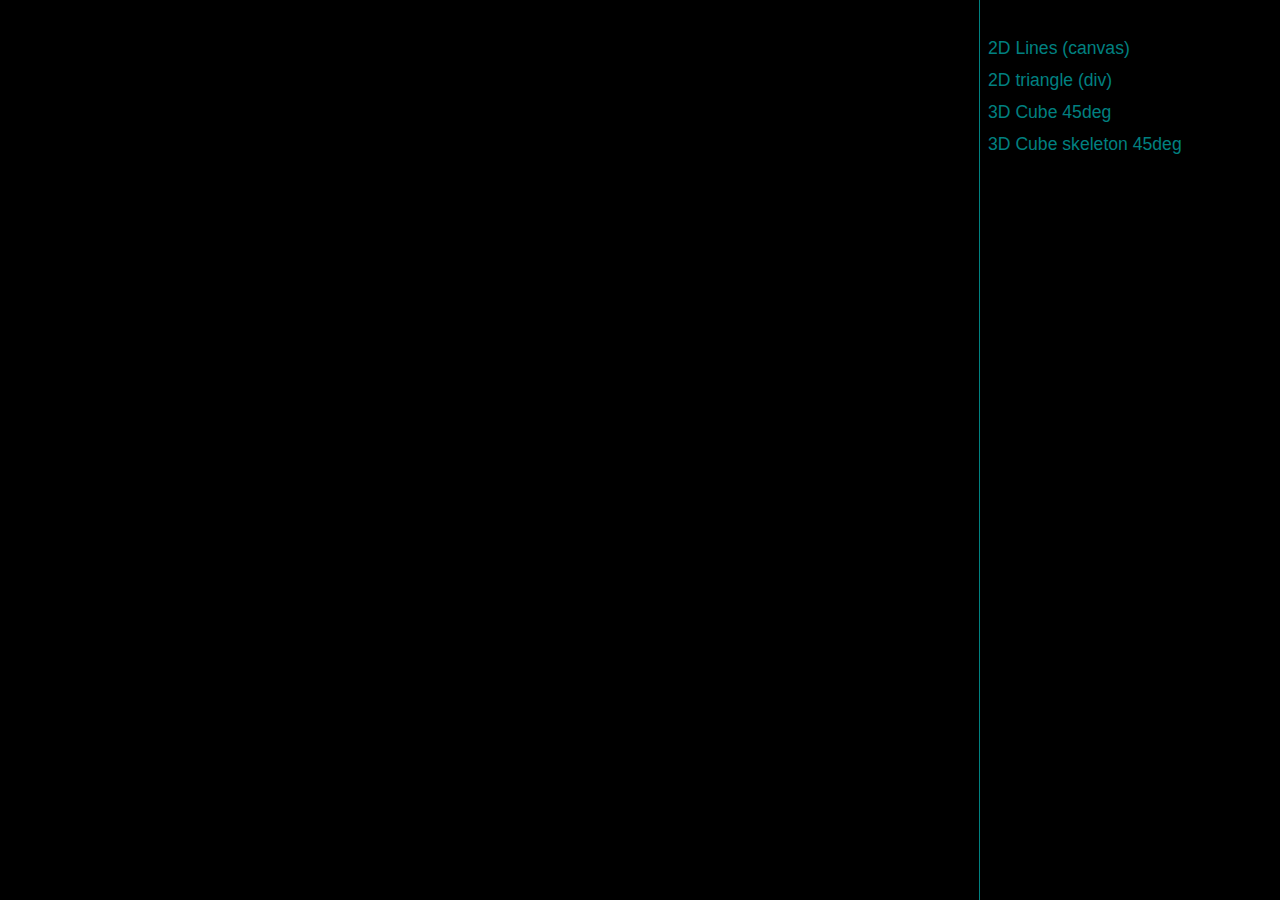
<file: index.html>
<!DOCTYPE html>
<html>
	<head>
		<link href="./theme.css" rel="stylesheet" type="text/css" />
		<link href="./normalize.css" rel="stylesheet" type="text/css" />
		<link href="./index.css" rel="stylesheet" type="text/css" />
		<title>Hey dela01! I know you are watching ;)</title>
	</head>
	<body>
		<section class="main">
			<div class="main-page">
				<iframe id="page" scrolling="no">
				</iframe>
			</div>
			<div class="main-sidebar">
				<iframe id="sidebar" scrolling="no">
				</iframe>
			</div>
		</section>

		<script>
			const PAGE_ID = "page";
			const SIDEBAR_ID = "sidebar";

			document.addEventListener("DOMContentLoaded", run);
			function run() {
				_attachSidebar();
				_listenAppChange();
			}

			function _attachSidebar() {
				const sidebar = document.getElementById(SIDEBAR_ID);
				sidebar.src = "./views/sidebar.html"
			}

			function _listenAppChange() {
				window.addEventListener("message", ({ data }) => {
					if(data[0] === "appSelectionChange") {
						const file = data[1];
						const url = `./apps/${file}`;
						const page = document.getElementById(PAGE_ID);
						page.src = url;
					}
				}, false);
			}
		</script>
	</body>
</html>
</file>
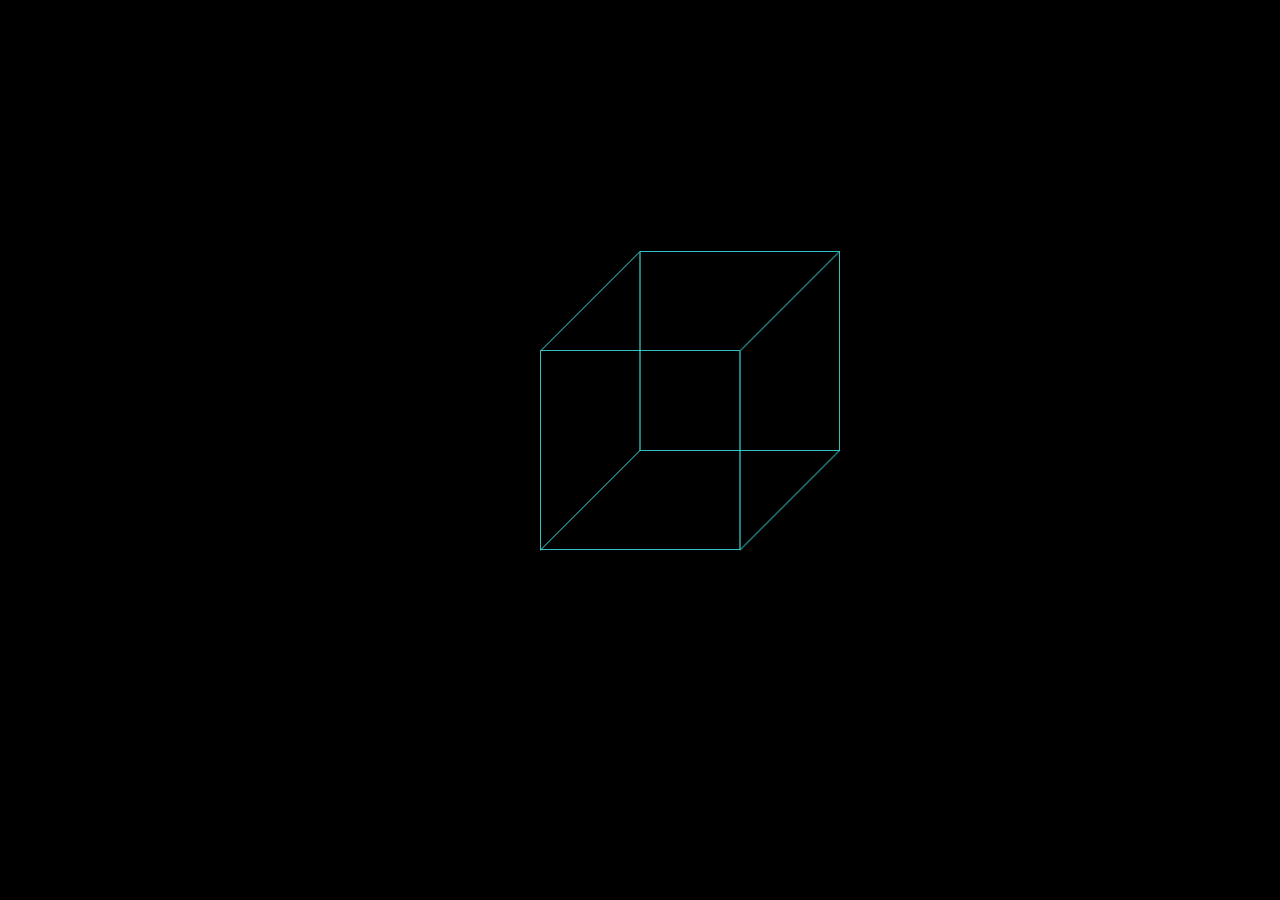
<file: apps/cube-skeleton45.html>
<!DOCTYPE html>
<html>
	<head>
		<link href="../theme.css" rel="stylesheet" type="text/css" />
		<link href="../normalize.css" rel="stylesheet" type="text/css" />

		<style>
			:root {
				/**
				 * CONSTANTS
				 */
				--FULL_ANGLE: 90;

				/**
				 * DYNAMIC
				 */
				--cube-size: 200px;
				--border-size: 1px;

				--perspective-x: 45;
				--perspective-y: 45;

				--cube-height: var(--cube-size);
				--cube-width: var(--cube-size);

				/**
				 * CALCULATED
				 */
				--centerX: calc(50% - calc(var(--cube-width) / 2));
				--centerY: calc(50% - calc(var(--cube-height) / 2));


				--perspective-x-percentage: calc(1% * var(--perspective-x));
				--perspective-y-percentage: calc(1% * var(--perspective-y));
				--perspective-x-deg: calc(1deg * var(--perspective-x));
				--perspective-y-deg: calc(1deg * var(--perspective-y));
			}
			.app {
				width: 100%;
				height: 100%;
			}

			.front,
			.bottom,
			.top,
			.left,
			.right,
			.back {
				border: var(--border-size) solid var(--primary-color-light);
				opacity: 0.5;
				position: absolute;
				box-sizing: border-box;
				-moz-box-sizing: border-box;
				-webkit-box-sizing: border-box;
			}

			.front {
				width: var(--cube-width);
				height: var(--cube-height);
				top: var(--centerY);
				left: var(--centerX);
			}

			.bottom {
				width: var(--cube-width);
				height: calc(var(--cube-height) / (var(--FULL_ANGLE) / var(--perspective-y)));
				top: calc(var(--centerY) - var(--border-size));
				left: var(--centerX);
				transform:
					translate(25%, calc(100% + var(--border-size)))
					skewX(calc(-1 * var(--perspective-x-deg)))
				;
			}

			.top {
				width: var(--cube-width);
				height: calc(var(--cube-height) / (var(--FULL_ANGLE) / var(--perspective-y)));
				top: var(--centerY);
				left: var(--centerX);
				transform:
					translate(25%, calc(-100% + var(--border-size)))
					skewX(calc(-1 * var(--perspective-x-deg)))
				;
			}

			.left {
				width: calc(var(--cube-width) / (var(--FULL_ANGLE) / var(--perspective-x)));
				height: var(--cube-height);
				top: calc(var(--centerY) + var(--border-size));
				left: var(--centerX);
				transform:
					translate(0, -25%)
					skewY(calc(-1 * var(--perspective-y-deg)))
				;
			}

			.right {
				width: calc(var(--cube-width) / (var(--FULL_ANGLE) / var(--perspective-x)));
				height: var(--cube-height);
				top: calc(var(--centerY) + var(--border-size));
				left: var(--centerX);
				transform:
					translate(200%, -25%)
					skewY(calc(-1 * var(--perspective-y-deg)))
				;
			}

			.back {
				--offset-x-divider: calc(var(--FULL_ANGLE) / var(--perspective-x));
				--offset-x: calc(var(--cube-width) / var(--offset-x-divider));
				--offset-y-divider: calc(var(--FULL_ANGLE) / var(--perspective-y));
				--offset-y: calc(var(--cube-width) / var(--offset-y-divider));
				width: var(--cube-width);
				height: var(--cube-height);
				top: calc(var(--centerY) + var(--border-size));
				left: var(--centerX);
				transform: 
					translate(var(--offset-x), calc(-1 * var(--offset-y)))
				;
			}

		</style>
	</head>
	<body>
		<div class="app">
			<div class="front"></div>
			<div class="bottom"></div>
			<div class="top"></div>
			<div class="left"></div>
			<div class="right"></div>
			<div class="back"></div>
		</div>
		<script>
			document.addEventListener("DOMContentLoaded", run);
			function run() {
				
			}
		</script>
	</body>
</html>
</file>
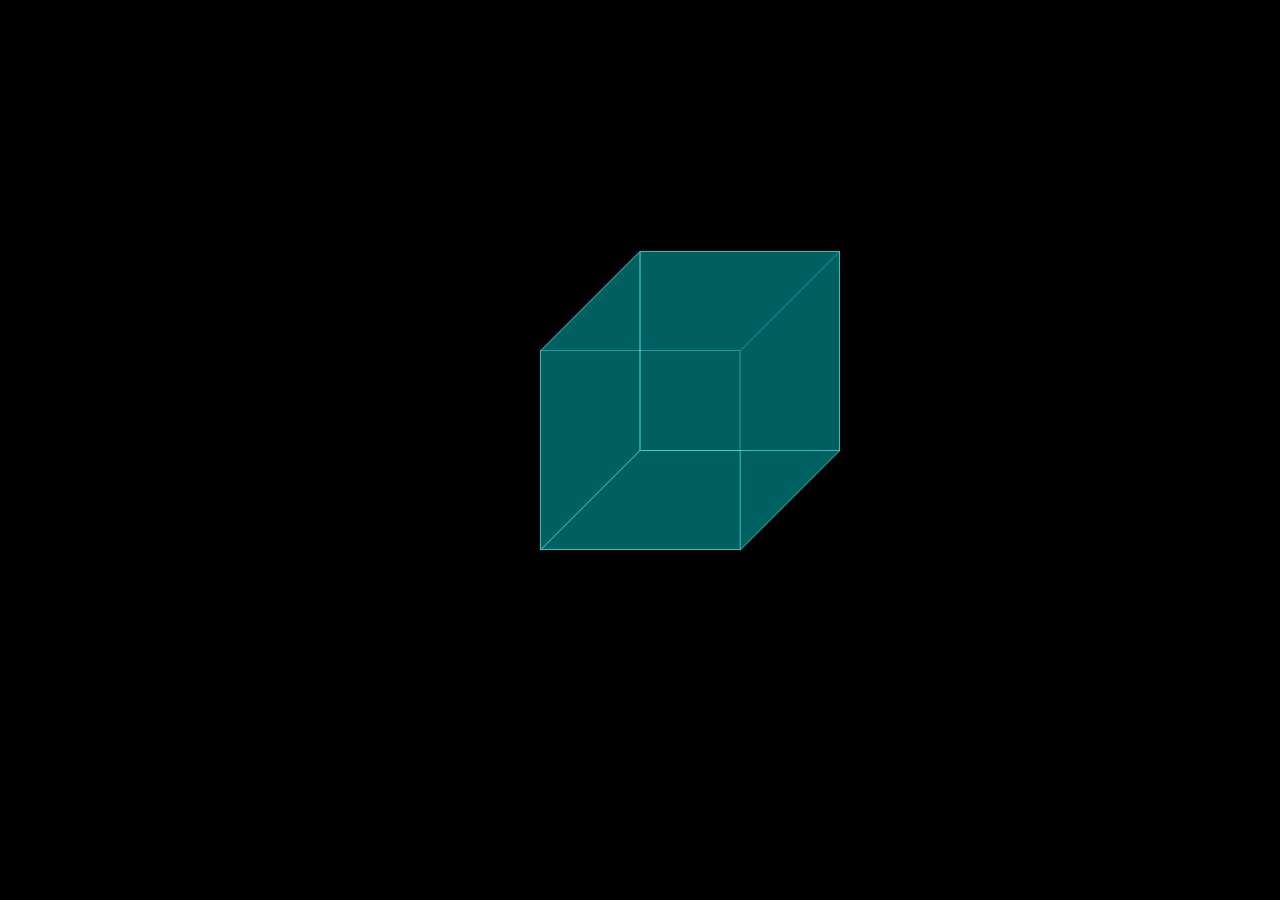
<file: apps/cube45.html>
<!DOCTYPE html>
<html>
	<head>
		<link href="../theme.css" rel="stylesheet" type="text/css" />
		<link href="../normalize.css" rel="stylesheet" type="text/css" />

		<style>
			:root {
				/**
				 * CONSTANTS
				 */
				--FULL_ANGLE: 90;

				/**
				 * DYNAMIC
				 */
				--cube-size: 200px;
				--border-size: 1px;

				--perspective-x: 45;
				--perspective-y: 45;

				--cube-height: var(--cube-size);
				--cube-width: var(--cube-size);

				/**
				 * CALCULATED
				 */
				--centerX: calc(50% - calc(var(--cube-width) / 2));
				--centerY: calc(50% - calc(var(--cube-height) / 2));


				--perspective-x-percentage: calc(1% * var(--perspective-x));
				--perspective-y-percentage: calc(1% * var(--perspective-y));
				--perspective-x-deg: calc(1deg * var(--perspective-x));
				--perspective-y-deg: calc(1deg * var(--perspective-y));
			}
			.app {
				width: 100%;
				height: 100%;
			}

			.front,
			.bottom,
			.top,
			.left,
			.right,
			.back {
				border: var(--border-size) solid var(--primary-color-light);
				background-color: var(--primary-color);
				opacity: 0.5;
				position: absolute;
				box-sizing: border-box;
				-moz-box-sizing: border-box;
				-webkit-box-sizing: border-box;
			}

			.front {
				width: var(--cube-width);
				height: var(--cube-height);
				top: var(--centerY);
				left: var(--centerX);
			}

			.bottom {
				width: var(--cube-width);
				height: calc(var(--cube-height) / (var(--FULL_ANGLE) / var(--perspective-y)));
				top: calc(var(--centerY) - var(--border-size));
				left: var(--centerX);
				transform:
					translate(25%, calc(100% + var(--border-size)))
					skewX(calc(-1 * var(--perspective-x-deg)))
				;
			}

			.top {
				width: var(--cube-width);
				height: calc(var(--cube-height) / (var(--FULL_ANGLE) / var(--perspective-y)));
				top: var(--centerY);
				left: var(--centerX);
				transform:
					translate(25%, calc(-100% + var(--border-size)))
					skewX(calc(-1 * var(--perspective-x-deg)))
				;
			}

			.left {
				width: calc(var(--cube-width) / (var(--FULL_ANGLE) / var(--perspective-x)));
				height: var(--cube-height);
				top: calc(var(--centerY) + var(--border-size));
				left: var(--centerX);
				transform:
					translate(0, -25%)
					skewY(calc(-1 * var(--perspective-y-deg)))
				;
			}

			.right {
				width: calc(var(--cube-width) / (var(--FULL_ANGLE) / var(--perspective-x)));
				height: var(--cube-height);
				top: calc(var(--centerY) + var(--border-size));
				left: var(--centerX);
				transform:
					translate(200%, -25%)
					skewY(calc(-1 * var(--perspective-y-deg)))
				;
			}

			.back {
				--offset-x-divider: calc(var(--FULL_ANGLE) / var(--perspective-x));
				--offset-x: calc(var(--cube-width) / var(--offset-x-divider));
				--offset-y-divider: calc(var(--FULL_ANGLE) / var(--perspective-y));
				--offset-y: calc(var(--cube-width) / var(--offset-y-divider));
				width: var(--cube-width);
				height: var(--cube-height);
				top: calc(var(--centerY) + var(--border-size));
				left: var(--centerX);
				transform: 
					translate(var(--offset-x), calc(-1 * var(--offset-y)))
				;
			}

		</style>
	</head>
	<body>
		<div class="app">
			<div class="front"></div>
			<div class="bottom"></div>
			<div class="top"></div>
			<div class="left"></div>
			<div class="right"></div>
			<div class="back"></div>
		</div>
		<script>
			document.addEventListener("DOMContentLoaded", run);
			function run() {
				
			}
		</script>
	</body>
</html>
</file>
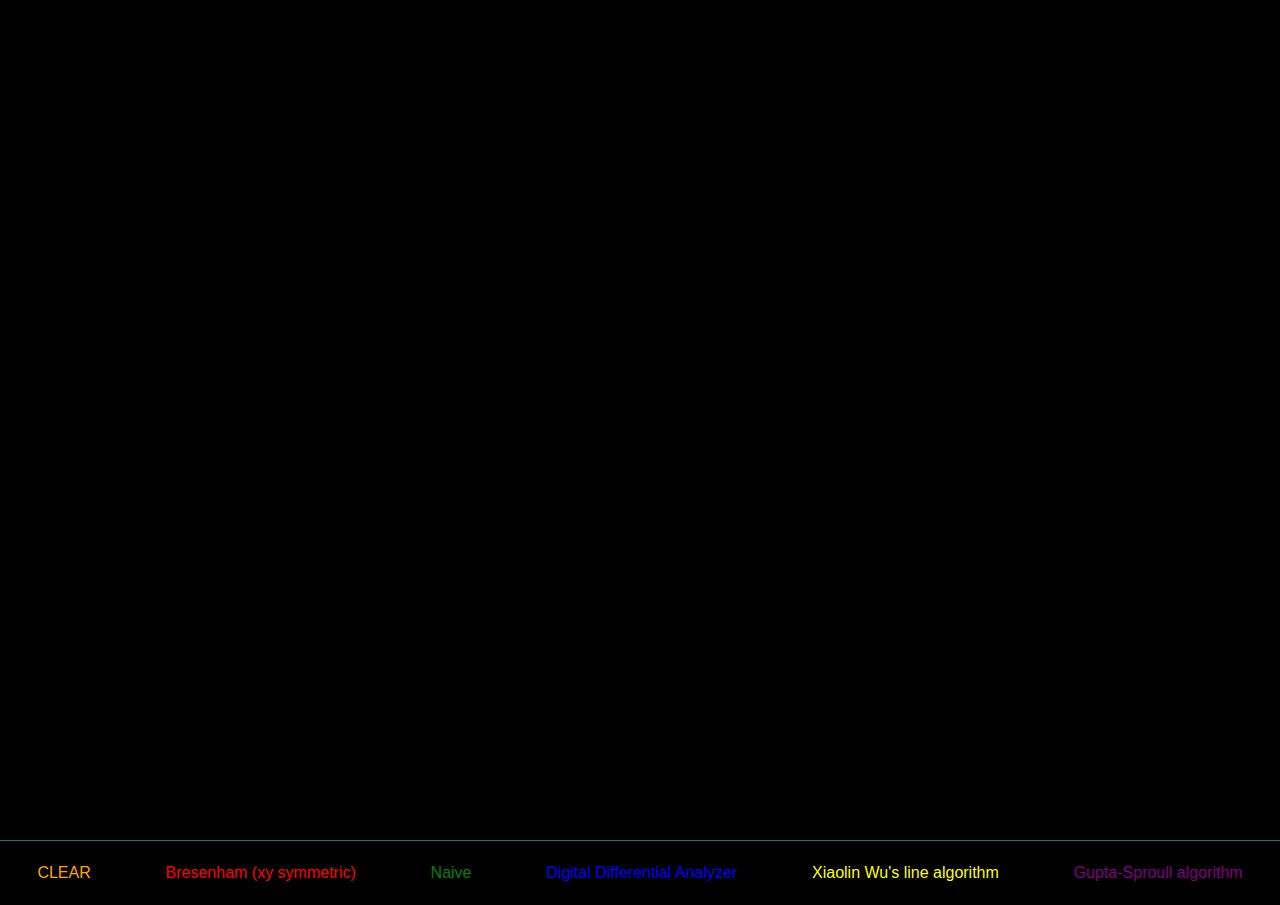
<file: apps/lines.html>
<!DOCTYPE html>
<html>
	<head>
		<link href="../theme.css" rel="stylesheet" type="text/css" />
		<link href="../normalize.css" rel="stylesheet" type="text/css" />

		<style>
			:root {
				/**
				 * CALCULATED
				 */
				--centerX: calc(50% - calc(var(--cube-width) / 2));
				--centerY: calc(50% - calc(var(--cube-height) / 2));
			}

			.app {
				width: 100%;
				height: 100%;
			}
			.canvas {
				width: 100%;
				height: calc(100% - 64px);
			}
			.footer {
				width: 100%;
				height: 64px;
				border-top: 1px solid var(--primary-color);
				display: flex;
				align-items: center;
  				justify-content: center;
			}
			.footer > span {
				flex-grow: 1;
				text-align: center;
			}

		</style>
	</head>
	<body>
		<div class="app">
			<canvas id="canvas" class="canvas"></canvas>
			<div class="footer">
				<span onclick="clearCanvas()" style="cursor: pointer; color: orange">CLEAR</span>
				<span onclick="draw(0)" style="cursor: pointer; color: red">Bresenham (xy symmetric)</span>
				<span onclick="draw(1)" style="cursor: pointer; color: green">Naive</span>
				<span onclick="draw(2)" style="cursor: pointer; color: blue">Digital Differential Analyzer</span>
				<span onclick="draw(3)" style="cursor: pointer; color: yellow">Xiaolin Wu's line algorithm</span>
				<span onclick="draw(4)" style="cursor: pointer; color: purple">Gupta-Sproull algorithm</span>

			</div>
		</div>
		<script>
			document.addEventListener("DOMContentLoaded", run);

			let CANVAS;

			function run() {
				_resizeCanvas();
				_clearCanvas();	
			}

			function clearCanvas() {
				_clearCanvas();
			}

			function draw(index) {
				const drawers = [
					_drawBresenham,
					_drawNaive,
					_drawDDA,
					_drawXialoinWu,
					_drawGuptaSproull
				];
				const coords = [
					[100, 100, 350, 100],	// ltr
					[100, 100, 100, 350],	// ttb
					[350, 350, 100, 350],	// rtl
					[350, 350, 350, 100],	// btt
					[100, 100, 200, 200],	// ltrd diagonal
					[250, 200, 350, 100],	// ltrt	diagonal
					[200, 250, 100, 350],	// rtld	diagonal
					[250, 250, 350, 350],	// rtlt diagonal
					[200, 200, 200, 250],
					[200, 200, 250, 200],
					[200, 250, 250, 250],
					[250, 200, 250, 250],

					[400, 100, 500, 100],
					[400, 100, 400, 200],
					[400, 100, 500, 200],
					[400, 100, 450, 200],
					[400, 100, 500, 150],

					[550, 100, 650, 100],
					[650, 200, 650, 100],
					[550, 200, 650, 100],
					[550, 150, 650, 100],
					[600, 200, 650, 100],

					[400, 250, 400, 350],
					[500, 350, 400, 350],
					[500, 250, 400, 350],
					[450, 250, 400, 350],
					[500, 300, 400, 350],

					[550, 350, 650, 350],
					[650, 250, 650, 350],
					[550, 250, 650, 350],
					[550, 300, 650, 350],
					[600, 250, 650, 350],

					[700, 200, 800, 200],
					[800, 200, 800, 100],
					[850, 200, 950, 200],
					[850, 200, 850, 100],
					[700, 250, 800, 250],
					[800, 250, 800, 350],
					[850, 250, 850, 350],
					[850, 250, 950, 250],
				];
				const drawer = drawers[index];
				for (const coordPair of coords) {
					drawer(
						coordPair[0],
						coordPair[1],
						coordPair[2],
						coordPair[3]
					);
				}
			}

			/* DRAWERS */

			function _drawBresenham(x1, y1, x2, y2) {
				const COLOR = "red";

				const dx = Math.abs(x2 - x1);
				const dy = Math.abs(y2 - y1);
				const ax = x1 < x2 ? 1 : -1;
				const ay = y1 < y2 ? 1 : -1;
				let deltaDiff = dx - dy;

				while (true) {
					this.__drawPixel(x1, y1, COLOR);
					if (x1 == x2 && y1 == y2) {
						break;
					}

					const amplifiedDeltaDiff = deltaDiff * 2;
					if (amplifiedDeltaDiff > -dy) {
						deltaDiff -= dy;
						x1 += ax;
					}
					if (amplifiedDeltaDiff < dx) {
						deltaDiff += dx;
						y1 += ay;
					}
				}
			}
			function _drawNaive(x1, y1, x2, y2) {
				const COLOR = "green";

				/** This algorithm requires ordered inputs */
				if (x1 > x2) {
					const tempx = x1;
					const tempy = y1;
					x1 = x2;
					y1 = y2;
					x2 = tempx;
					y2 = tempy;
				}

				const dx = x2 - x1;
				const dy = y2 - y1;
				for (let x = x1; x < x2 + 1; x++) {
					const y = y1 + dy * (x - x1) / dx;
					__drawPixel(x, y, COLOR);
				}

				/* Monkey patch to avoid the DIV0 issues */
				if (dx === 0) {
					/* Order by y */
					if (y1 > y2) {
						const tempx = x1;
						const tempy = y1;
						x1 = x2;
						y1 = y2;
						x2 = tempx;
						y2 = tempy;
					}
					let y = y1;
					while (y < y2 + 1) {
						__drawPixel(x1, y++, COLOR);
					}
				}
			}
			function _drawDDA(x1, y1, x2, y2) {
				const COLOR = "blue";
				console.log(x1, y1, x2, y2);
				let dx = x2 - x1;
				let dy = y2 - y1;
				let step = 0;
				if (Math.abs(dy) < Math.abs(dx)) {
					step = Math.abs(dy);
				} else {
					step = Math.abs(dx);
				}
				dx = dx / step;
				dy = dy / step;
				x = x1;
				y = y1;
				for (let i = 0; i < step + 1; i++) {
					__drawPixel(x, y, COLOR);
					x = x + dx;
					y = y + dy;
				}

				/* Monkey patch if any of the deltas is 0 */
				if (step !== 0) {
					return;
				}
				if (dx === 0 || !isFinite(dx)) {
					const biggerY = y2 > y1 ? y2 : y1;
					const smallerY = y2 > y1 ? y1 : y2;
					for (let y = smallerY; y < biggerY + 1; y++) {
						__drawPixel(x1, y, COLOR);
					}
				}
				if (dy === 0 || !isFinite(dy)) {
					const biggerX = x2 > x1 ? x2 : x1;
					const smallerX = x2 > x1 ? x1 : x2;
					for (let x = smallerX; x < biggerX + 1; x++) {
						__drawPixel(x, y1, COLOR);
					}
				}
			}
			function _drawXialoinWu(x1, y1, x2, y2) {
				const COLOR = "yellow";
				__drawPixel(x1, y1, COLOR);
				__drawPixel(x2, y2, COLOR);
			}
			function _drawGuptaSproull(x1, y1, x2, y2) {
				const COLOR = "purple";
				__drawPixel(x1, y1, COLOR);
				__drawPixel(x2, y2, COLOR);
			}

			/* UTILS */

			function _resizeCanvas() {
				const canvas = __getCanvas();
				const { width, height } = getComputedStyle(canvas);
				canvas.width = Number(width.replace("px", ""));
				canvas.height = Number(height.replace("px", ""));
			}

			function _clearCanvas() {
				const { width, height } = __getCanvasSize();
				console.log(width, height);
				for (let x = 0; x < width; x++) {
					for (let y = 0; y < height; y++) {
						__drawPixel(x, y);
					}
				}
			}

			function __drawPixel(x, y, color = "black", width = 1, height = 1) {
				const canvas = __getCanvas();
				const context = canvas.getContext("2d");
				context.fillStyle = color;
				context.fillRect(x, y, width, height);
			}

			function __getCanvasSize() {
				const canvas = __getCanvas();
				const width = canvas.width;
				const height = canvas.height;
				return { width, height };
			}

			function __getCanvas() {
				if (!CANVAS) {
					CANVAS = document.getElementById("canvas");
				}
				return CANVAS;
			}
		</script>
	</body>
</html>
</file>
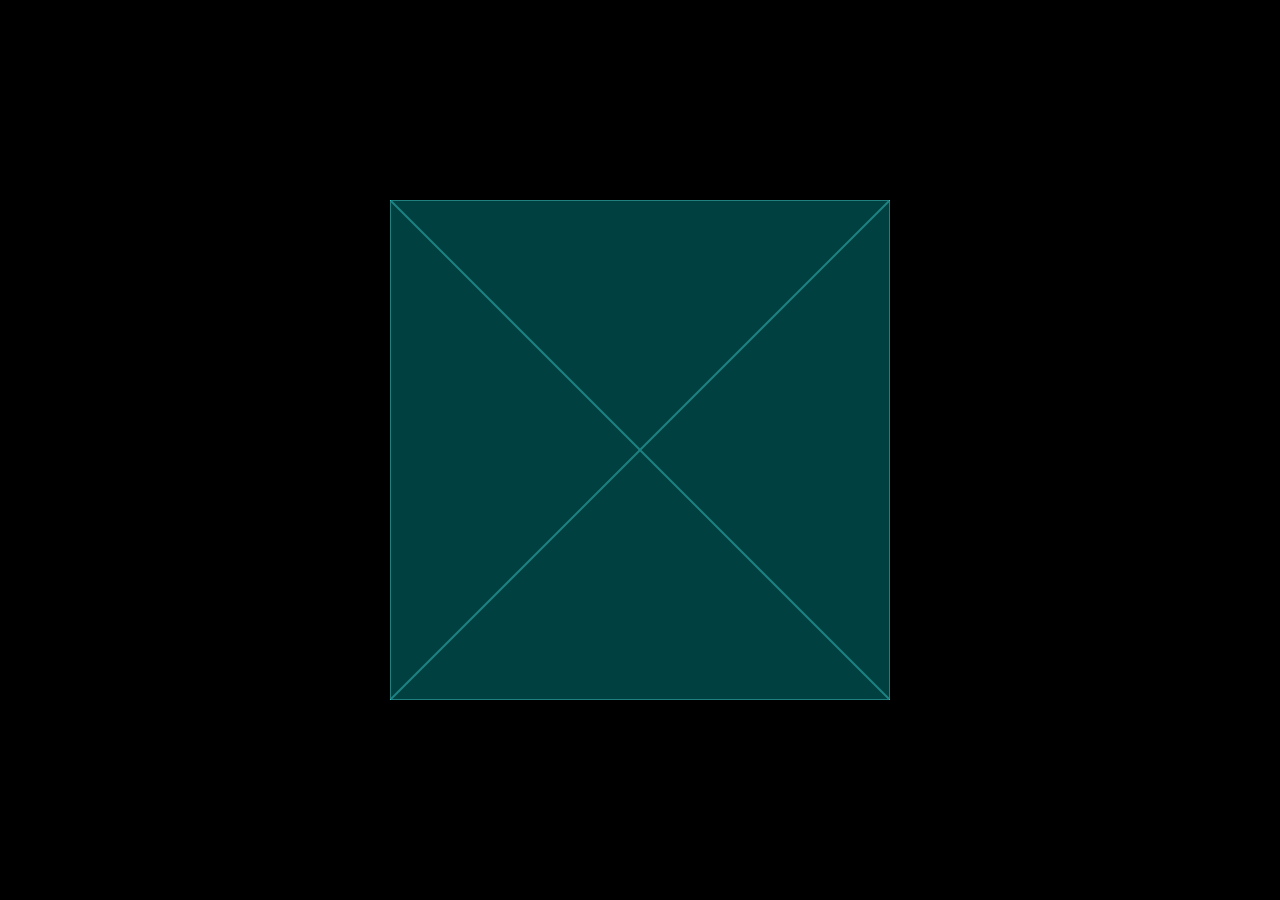
<file: apps/triangle.html>
<!DOCTYPE html>
<html>
	<head>
		<link href="../theme.css" rel="stylesheet" type="text/css" />
		<link href="../normalize.css" rel="stylesheet" type="text/css" />

		<style>
			:root {
				--size: 500px;
				/**
				 * CALCULATED
				 */
				--centerX: calc(50% - calc(var(--size) / 2));
				--centerY: calc(50% - calc(var(--size) / 2));
			}

			.app {
				width: 100%;
				height: 100%;
			}

			.triangle {
				width: var(--size);
				height: var(--size);
				
				top: var(--centerX);
				left: var(--centerY);

				position: absolute;
				overflow: hidden;

				box-sizing: border-box;
				-moz-box-sizing: border-box;
				-webkit-box-sizing: border-box;

				opacity: 0.5;
				border-bottom: 1px solid var(--primary-color-light);
			}

			.triangle:before {
				content: '';
				position: absolute;
				box-sizing: border-box;
				-moz-box-sizing: border-box;
				-webkit-box-sizing: border-box;

				background-color: var(--primary-color);
				border: 1px solid var(--primary-color-light);

				width: var(--size);
				height: var(--size);
				
				top: var(--centerX);
				left: var(--centerY);

				transform:
					rotate(45deg)
					translate(50%, 50%)
				;
			}

			.up {
				transform:
					rotate(0deg);
			}

			.left {
				transform:
					rotate(270deg);
			}

			.right {
				transform:
					rotate(90deg);
			}

			.down {
				transform:
					rotate(180deg);
			}
		</style>
	</head>
	<body>
		<div class="app">
			<div class="triangle up"></div>
			<div class="triangle left"></div>
			<div class="triangle right"></div>
			<div class="triangle down"></div>
		</div>
		<script>
			document.addEventListener("DOMContentLoaded", run);
			function run() {
				
			}
		</script>
	</body>
</html>
</file>
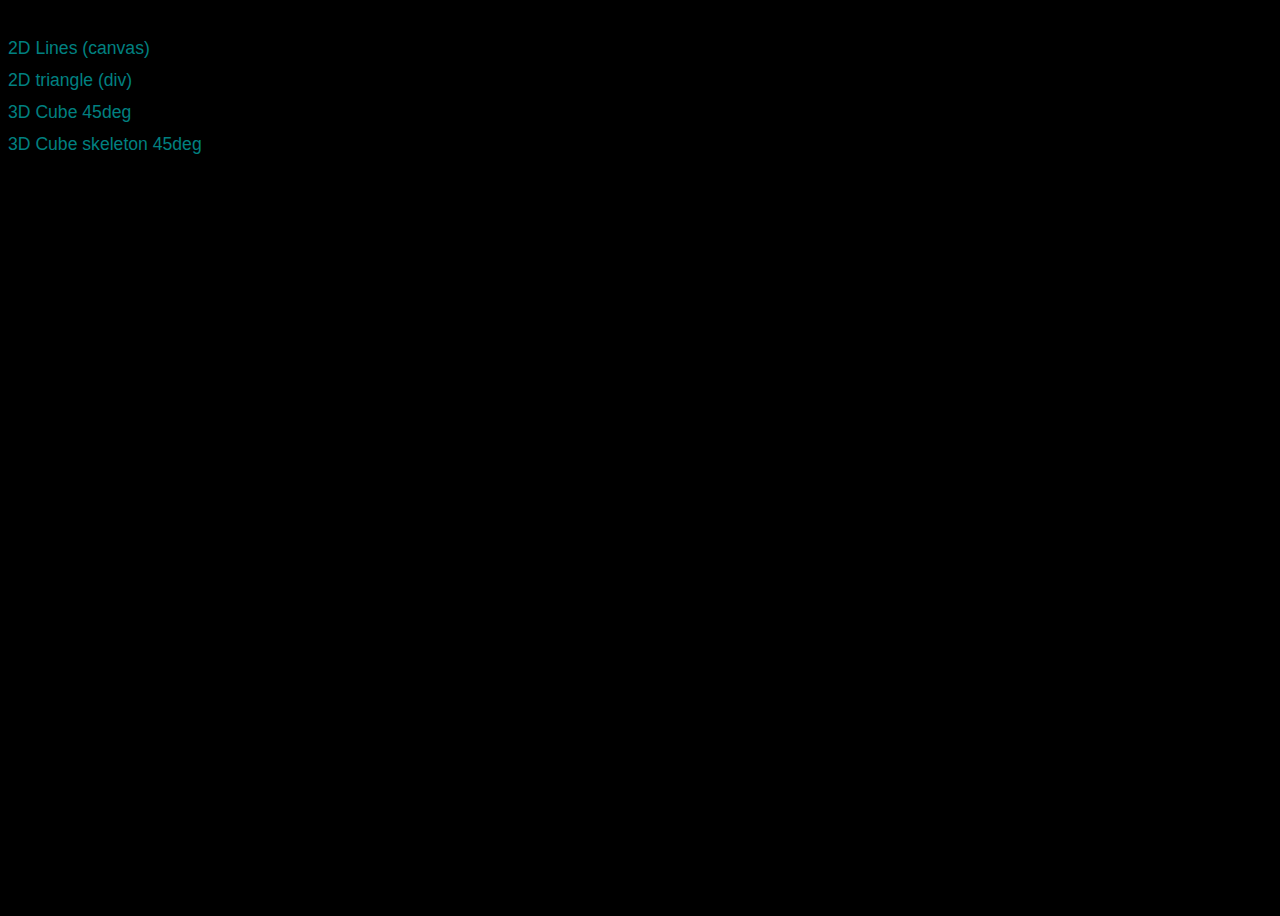
<file: views/sidebar.html>
<!DOCTYPE html>
<html>
	<head>
		<link href="../theme.css" rel="stylesheet" type="text/css" />
		<link href="../normalize.css" rel="stylesheet" type="text/css" />
		<link href="./sidebar.css" rel="stylesheet" type="text/css" />

		<script src="../apps.js"></script>
	</head>
	<body>
		<script>
			const APPS_LIST_ID = "list";
			document.addEventListener("DOMContentLoaded", () => {
				const list = document.getElementById(APPS_LIST_ID);
				const tags = APPS
					.sort((l, r) => {
						if(l[0] < r[0]) return -1;
						if(l[0] > r[0]) return 1;
						return 0;
					})
					.map(m => `<li class="sidebar_main-items-container__item" onclick="onSelect('${m[1]}')">${m[0]}</li>`)
					.join("\n");
				list.innerHTML = tags;
			});

			function onSelect(url) {
				window.parent.postMessage([
					"appSelectionChange",
					url
				], '*');
			}
		</script>
		<div class="sidebar_main">
			<div class="sidebar_main-items">
				<ul class="sidebar_main-items-container" id="list">
				</ul>
			</div>
		</div>
	</body>
</html>
</file>
<file: theme.css>
:root {
	--primary-color: #008080;
	--primary-color-light: #40ffff;
	--background-color: black;

	/* layout */
	--sidebar-width: 300px;
}

html,
body {
	font-family: Arial, Helvetica, sans-serif;
}
</file>
<file: index.css>
html > body > .main {
	width: 100%;
	height: 100%;
	display: flex;
}

html > body > .main iframe {
	border: none;
	color: var(--primary-color);
	width: 100%;
	height: calc(100% - 4px);
}

html > body > .main > .main-page,
html > body > .main > .main-sidebar {
	height: 100%;
}

html > body > .main > .main-page {
	width: calc(100% - var(--sidebar-width));
	border-right: 1px solid var(--primary-color);
}

html > body > .main > .main-sidebar {
	width: var(--sidebar-width);
}
</file>
<file: views/sidebar.css>
.sidebar_main {
	padding: 8px;
	height: 100%;
}

.sidebar_main > .sidebar_main-items {
	margin-top: 24px;
	height: calc(100% - 16px);
	scrollbar-color: red green;
}

.sidebar_main > .sidebar_main-items > .sidebar_main-items-container {
	padding: 0px;
	margin: 0px;
	height: calc(100% - 24px);
	overflow-y: auto;
}

.sidebar_main > .sidebar_main-items > .sidebar_main-items-container > .sidebar_main-items-container__item {
	line-height: 2rem;
	font-size: 1.1rem;
}

.sidebar_main > .sidebar_main-items > .sidebar_main-items-container > .sidebar_main-items-container__item:hover {
	color: var(--primary-color-light);
	text-decoration: none;
	cursor: pointer;
}
</file>
